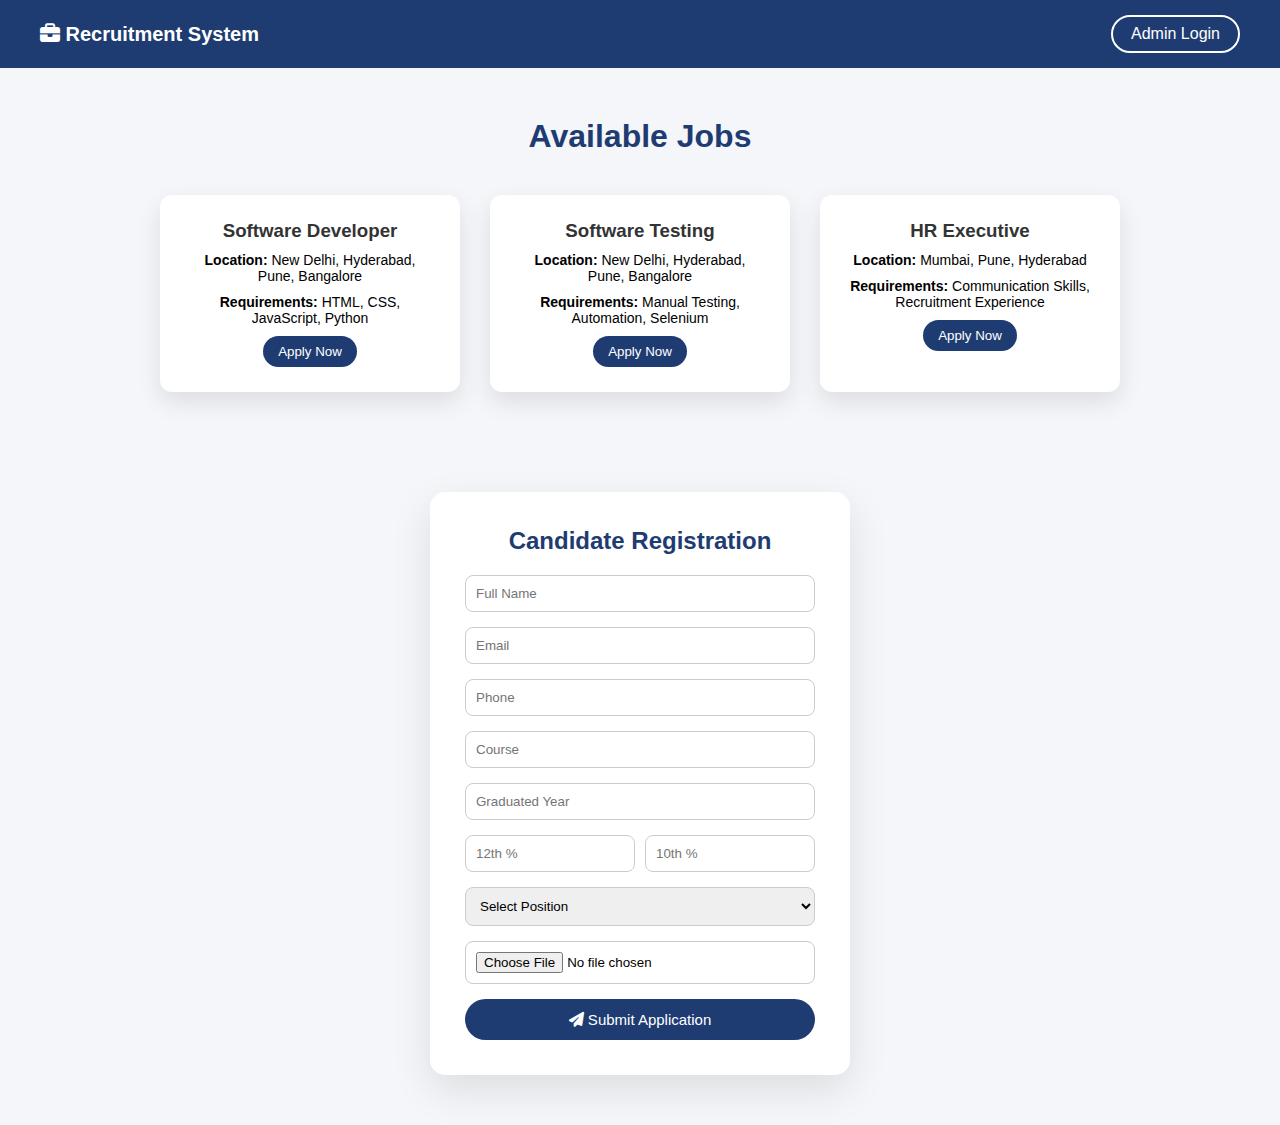
<file: index.html>
<!DOCTYPE html>
<html>
<head>
    <title>Recruitment System</title>
    <link rel="stylesheet" href="style.css">
    <link href="https://cdnjs.cloudflare.com/ajax/libs/font-awesome/6.5.0/css/all.min.css" rel="stylesheet">
</head>
<body>

<header class="navbar">
    <div class="logo"><i class="fa-solid fa-briefcase"></i> Recruitment System</div>
    <a href="admin.html" class="btn-outline">Admin Login</a>
</header>

<!-- Available Jobs Section -->
<section class="jobs-section">
    <h1>Available Jobs</h1>

    <div class="job-container">

        <div class="job-card">
            <h3>Software Developer</h3>
            <p><strong>Location:</strong> New Delhi, Hyderabad, Pune, Bangalore</p>
            <p><strong>Requirements:</strong> HTML, CSS, JavaScript, Python</p>
            <button onclick="scrollToForm()">Apply Now</button>
        </div>

        <div class="job-card">
            <h3>Software Testing</h3>
            <p><strong>Location:</strong> New Delhi, Hyderabad, Pune, Bangalore</p>
            <p><strong>Requirements:</strong> Manual Testing, Automation, Selenium</p>
            <button onclick="scrollToForm()">Apply Now</button>
        </div>

        <div class="job-card">
            <h3>HR Executive</h3>
            <p><strong>Location:</strong> Mumbai, Pune, Hyderabad</p>
            <p><strong>Requirements:</strong> Communication Skills, Recruitment Experience</p>
            <button onclick="scrollToForm()">Apply Now</button>
        </div>

    </div>
</section>

<!-- Registration Form -->
<section class="form-section" id="applyForm">
    <div class="form-card">
        <h2>Candidate Registration</h2>

        <form action="register.php" method="POST" enctype="multipart/form-data">

            <input type="text" name="name" placeholder="Full Name" required>
            <input type="email" name="email" placeholder="Email" required>
            <input type="text" name="phone" placeholder="Phone" required>
            <input type="text" name="course" placeholder="Course">
            <input type="text" name="graduated" placeholder="Graduated Year">

            <div class="row">
                <input type="text" name="twelfth_percent" placeholder="12th %">
                <input type="text" name="tenth_percent" placeholder="10th %">
            </div>

            <select name="position" required>
                <option value="">Select Position</option>
                <option>Software Developer</option>
                <option>Software Testing</option>
                <option>HR Executive</option>
            </select>

            <input type="file" name="resume" required>

            <button type="submit" class="btn-primary">
                <i class="fa-solid fa-paper-plane"></i> Submit Application
            </button>

        </form>
    </div>
</section>

<script>
function scrollToForm() {
    document.getElementById("applyForm").scrollIntoView({behavior: "smooth"});
}
</script>

</body>
</html>
</file>
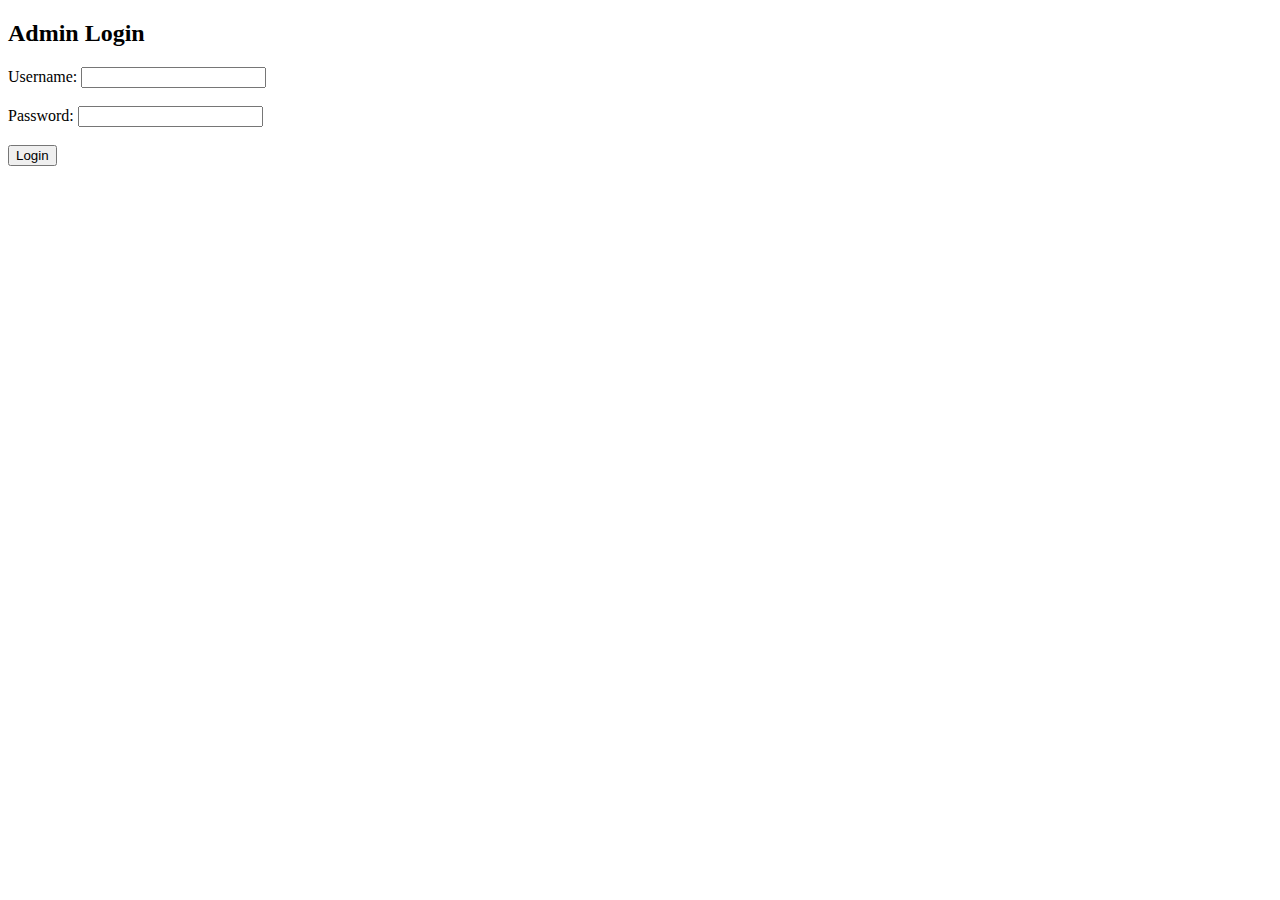
<file: admin.html>
<!DOCTYPE html>
<html>
<head>
    <title>Admin Login</title>
</head>
<body>

<h2>Admin Login</h2>

<form action="admin_login.php" method="POST">
    Username: <input type="text" name="username" required><br><br>
    Password: <input type="password" name="password" required><br><br>
    <button type="submit">Login</button>
</form>

</body>
</html>
</file>
<file: style.css>
* {
    margin: 0;
    padding: 0;
    box-sizing: border-box;
    font-family: 'Segoe UI', sans-serif;
}

body {
    background: #f4f6f9;
}

/* Navbar */
.navbar {
    background: #1e3c72;
    color: white;
    padding: 15px 40px;
    display: flex;
    justify-content: space-between;
    align-items: center;
}

.logo {
    font-size: 20px;
    font-weight: bold;
}

.btn-outline {
    padding: 8px 18px;
    border: 2px solid white;
    color: white;
    text-decoration: none;
    border-radius: 20px;
    transition: 0.3s;
}

.btn-outline:hover {
    background: white;
    color: #1e3c72;
}

/* Jobs Section */
.jobs-section {
    padding: 50px 40px;
    text-align: center;
}

.jobs-section h1 {
    margin-bottom: 40px;
    color: #1e3c72;
}

.job-container {
    display: flex;
    justify-content: center;
    gap: 30px;
    flex-wrap: wrap;
}

.job-card {
    background: white;
    padding: 25px;
    width: 300px;
    border-radius: 12px;
    box-shadow: 0 10px 25px rgba(0,0,0,0.1);
    transition: 0.3s;
}

.job-card:hover {
    transform: translateY(-5px);
}

.job-card h3 {
    margin-bottom: 10px;
    color: #333;
}

.job-card p {
    font-size: 14px;
    margin-bottom: 10px;
}

.job-card button {
    padding: 8px 15px;
    background: #1e3c72;
    color: white;
    border: none;
    border-radius: 20px;
    cursor: pointer;
    transition: 0.3s;
}

.job-card button:hover {
    background: #16325c;
}

/* Form Section */
.form-section {
    padding: 50px;
    display: flex;
    justify-content: center;
}

.form-card {
    background: white;
    padding: 35px;
    width: 420px;
    border-radius: 15px;
    box-shadow: 0 15px 40px rgba(0,0,0,0.1);
}

.form-card h2 {
    text-align: center;
    margin-bottom: 20px;
    color: #1e3c72;
}

.form-card input,
.form-card select {
    width: 100%;
    padding: 10px;
    margin-bottom: 15px;
    border-radius: 8px;
    border: 1px solid #ccc;
}

.row {
    display: flex;
    gap: 10px;
}

.btn-primary {
    width: 100%;
    padding: 12px;
    background: #1e3c72;
    color: white;
    border: none;
    border-radius: 25px;
    font-size: 15px;
    cursor: pointer;
    transition: 0.3s;
}

.btn-primary:hover {
    background: #16325c;
}
</file>
